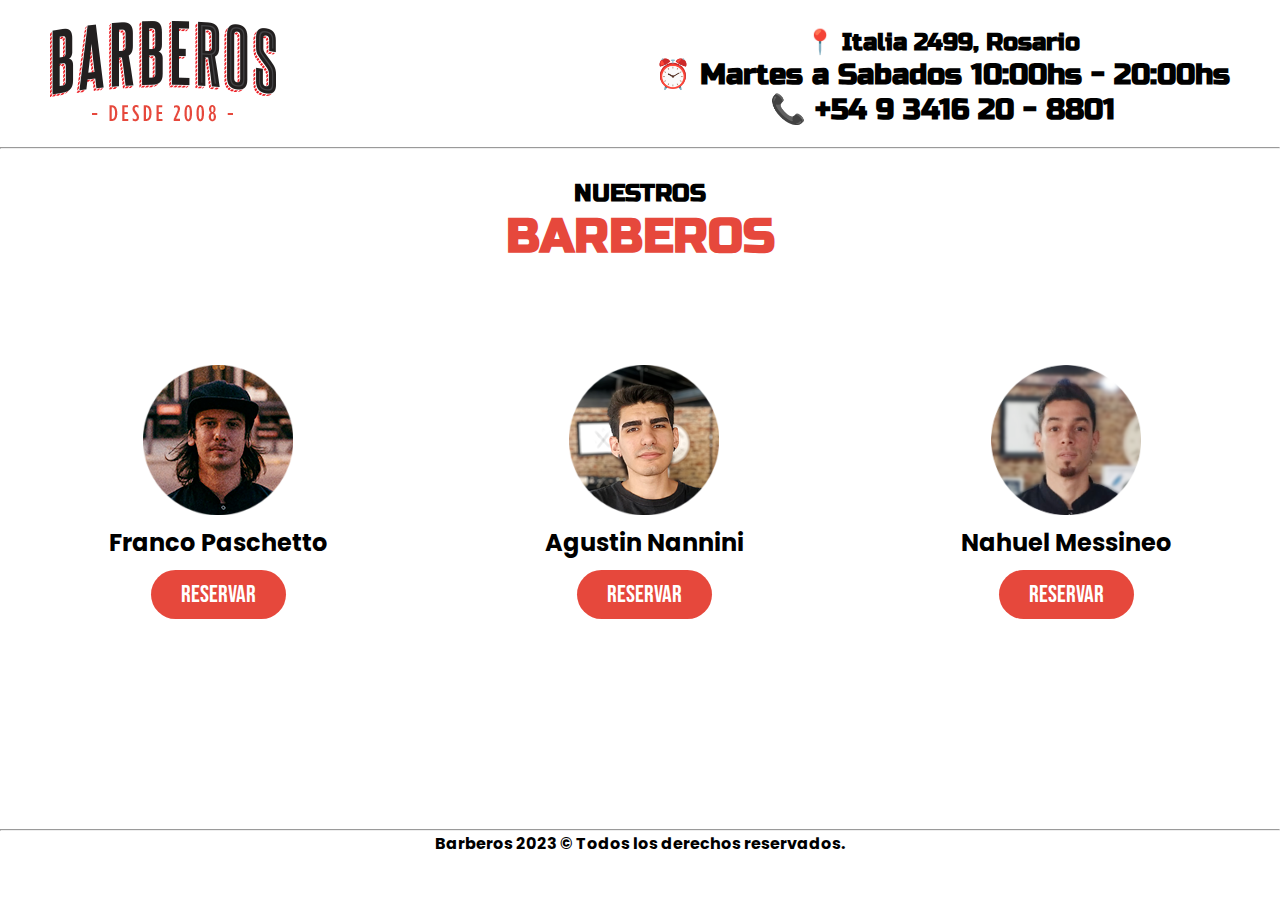
<file: index.html>
<!DOCTYPE html>
<html lang="en">
<head>
    <meta charset="UTF-8">
    <meta name="viewport" content="width=device-width, initial-scale=1.0">
    <link rel="stylesheet" href="./styles/styles.css">
    <link href="https://cdn.jsdelivr.net/npm/bootstrap@5.3.0/dist/css/bootstrap.min.css" rel="stylesheet"
        integrity="sha384-9ndCyUaIbzAi2FUVXJi0CjmCapSmO7SnpJef0486qhLnuZ2cdeRhO02iuK6FUUVM" crossorigin="anonymous">
    <link rel="preconnect" href="https://fonts.googleapis.com">
    <link rel="preconnect" href="https://fonts.gstatic.com" crossorigin>
    <link href="https://fonts.googleapis.com/css2?family=Russo+One&display=swap" rel="stylesheet">
    <link rel="preconnect" href="https://fonts.googleapis.com">
    <link rel="preconnect" href="https://fonts.gstatic.com" crossorigin>
    <link href="https://fonts.googleapis.com/css2?family=Bebas+Neue&display=swap" rel="stylesheet">
    <link
        href="https://fonts.googleapis.com/css2?family=Bebas+Neue&family=Koulen&family=Lato&family=Nunito&family=Playfair+Display:ital@1&family=Prata&family=Raleway:ital,wght@1,100&family=Roboto&family=Roboto+Condensed&family=Teko&display=swap"
        rel="stylesheet">
    <link rel="preconnect" href="https://fonts.googleapis.com">
    <link rel="preconnect" href="https://fonts.gstatic.com" crossorigin>
    <link href="https://fonts.googleapis.com/css2?family=Poppins&display=swap" rel="stylesheet">
    <title>Barberos | Turnos </title>
</head>
<body>

    <header>
        <div class="logo">
            <a href="./index.html"><img src="./imgs/logo-header.png" alt="Logo"></a>
        </div>
        <section class="section-contacto">
            <h2>
            📍 Italia 2499, Rosario
            </h2>
            <h3>⏰ Martes a Sabados 10:00hs - 20:00hs</h3>
            <h3>📞 +54 9 3416 20 - 8801</h3>
    
        </section>
    </header>
    <main>

        <hr>

        <section id="section-barberos">
        <div class="titulo">
            <h2 class="h2-menor">NUESTROS</h2>
            <h2 class="h2-mayor">BARBEROS</h2>
        </div>

        <section class="barberos-container">

            <div class="barbero">
                <img src="./imgs/franco.png" alt="Franco Paschetto">
                <h2 class="nombre-barbero">Franco Paschetto</h2>
                <a href="./pages/turno.html"><button class="button">Reservar</button></a>
            </div>
            <div class="barbero">
                <img src="./imgs/agustin.png" alt="Agustin Nannini">
                <h2 class="nombre-barbero">Agustin Nannini</h2>
                <a href="./pages/turno.html"><button class="button">Reservar</button></a>
            </div>
            <div class="barbero">
                <img src="./imgs/nahuel.png" alt="Nahuel Messineo">
                <h2 class="nombre-barbero">Nahuel Messineo</h2>
                <a href="./pages/turno.html"><button class="button">Reservar</button></a>
            </div>

        </section>

    </main>
    
    <hr>

    <footer>

        <h4 class="copy">Barberos 2023 &copy; Todos los derechos reservados.</h4>

    </footer>

    <script src="https://cdn.jsdelivr.net/npm/bootstrap@5.3.0/dist/js/bootstrap.bundle.min.js"
    integrity="sha384-geWF76RCwLtnZ8qwWowPQNguL3RmwHVBC9FhGdlKrxdiJJigb/j/68SIy3Te4Bkz"
    crossorigin="anonymous"></script>
</body>
</html>
</file>
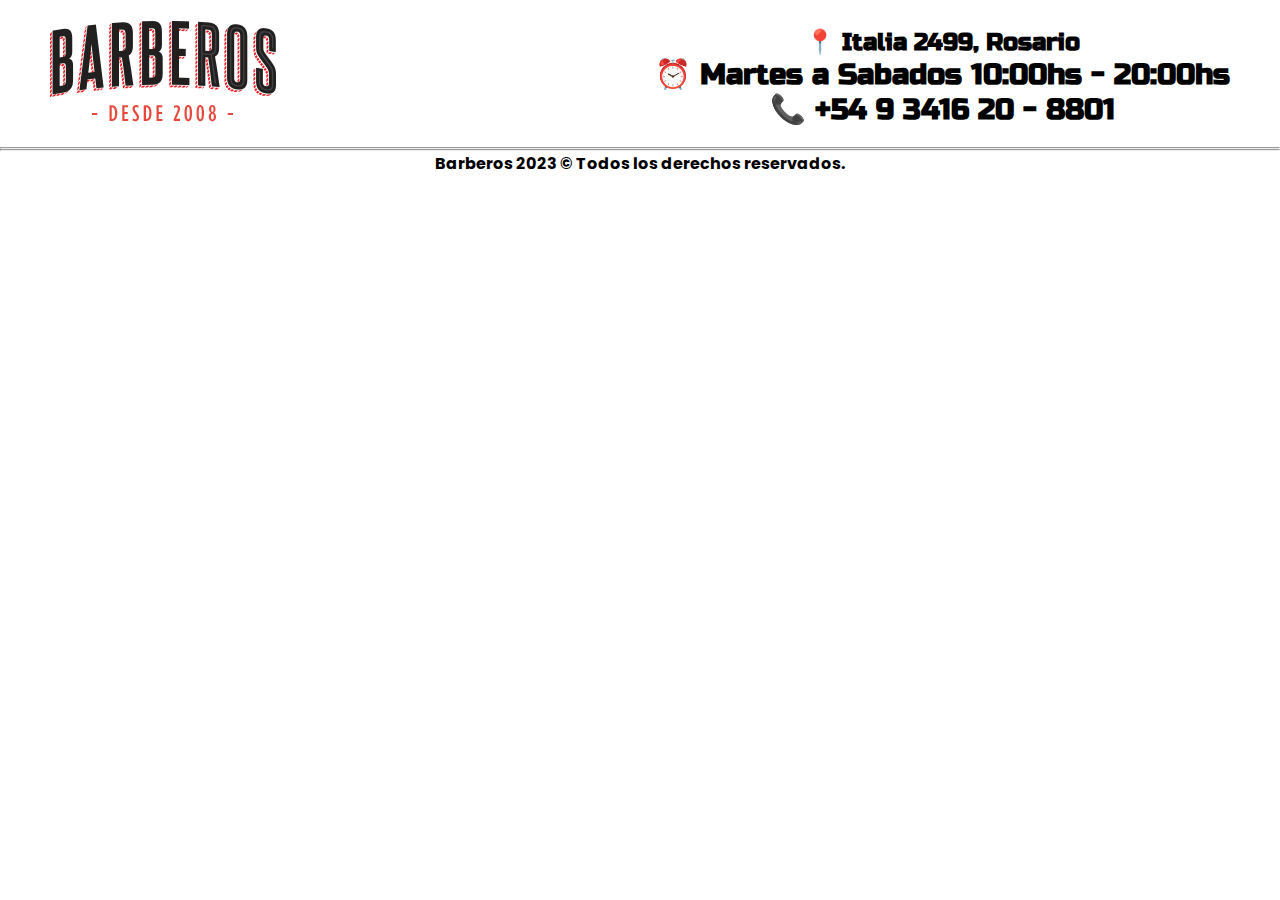
<file: pages/turno.html>
<!DOCTYPE html>
<html lang="en">
<head>
    <meta charset="UTF-8">
    <meta name="viewport" content="width=device-width, initial-scale=1.0">
    <link rel="stylesheet" href="../styles/styles.css">
    <link href="https://cdn.jsdelivr.net/npm/bootstrap@5.3.0/dist/css/bootstrap.min.css" rel="stylesheet"
        integrity="sha384-9ndCyUaIbzAi2FUVXJi0CjmCapSmO7SnpJef0486qhLnuZ2cdeRhO02iuK6FUUVM" crossorigin="anonymous">
    <link rel="preconnect" href="https://fonts.googleapis.com">
    <link rel="preconnect" href="https://fonts.gstatic.com" crossorigin>
    <link href="https://fonts.googleapis.com/css2?family=Russo+One&display=swap" rel="stylesheet">
    <link rel="preconnect" href="https://fonts.googleapis.com">
    <link rel="preconnect" href="https://fonts.gstatic.com" crossorigin>
    <link href="https://fonts.googleapis.com/css2?family=Bebas+Neue&display=swap" rel="stylesheet">
    <link
        href="https://fonts.googleapis.com/css2?family=Bebas+Neue&family=Koulen&family=Lato&family=Nunito&family=Playfair+Display:ital@1&family=Prata&family=Raleway:ital,wght@1,100&family=Roboto&family=Roboto+Condensed&family=Teko&display=swap"
        rel="stylesheet">
    <link rel="preconnect" href="https://fonts.googleapis.com">
    <link rel="preconnect" href="https://fonts.gstatic.com" crossorigin>
    <link href="https://fonts.googleapis.com/css2?family=Poppins&display=swap" rel="stylesheet">
    <title>Barberos | Turnos </title>
</head>
<body>

    <header>
        <div class="logo">
            <a href="../index.html"><img src="../imgs/logo-header.png" alt="Logo"></a>
        </div>
        <section class="section-contacto">
            <h2>
            📍 Italia 2499, Rosario
            </h2>
            <h3>⏰ Martes a Sabados 10:00hs - 20:00hs</h3>
            <h3>📞 +54 9 3416 20 - 8801</h3>
    
        </section>
    </header>

    <hr>

    <section id="turnos">
        <script async defer src="https://js.appointlet.com/"></script><link href="https://js.appointlet.com/styles.css" rel="stylesheet"><div class="appointlet-inline" data-appointlet-inline="https://appt.link/meet-with-agendify"></div>
    </section>

    <hr>

    <footer>

        <h4 class="copy">Barberos 2023 &copy; Todos los derechos reservados.</h4>

    </footer>

    <script src="https://cdn.jsdelivr.net/npm/bootstrap@5.3.0/dist/js/bootstrap.bundle.min.js"
    integrity="sha384-geWF76RCwLtnZ8qwWowPQNguL3RmwHVBC9FhGdlKrxdiJJigb/j/68SIy3Te4Bkz"
    crossorigin="anonymous"></script>
</body>
</html>
</file>
<file: styles/styles.css>
* {
    padding: 0;
    margin: 0;
    scroll-behavior: smooth;
}

header {
    display: flex;
    justify-content: space-between;
    padding: 20px 50px;
}

.logo {
    display: flex;
    justify-content: center;
    align-items: center;
}


h2 {
    font-family: 'Russo One', sans-serif;
    text-align: center;
    font-size: 1.5rem;
}

h3 {
    font-family: 'Russo One', sans-serif;
    text-align: center;
    font-size: 1.8rem;
}

.h2-mayor {
    font-family: 'Russo One', sans-serif;
    text-align: center;
    font-size: 3rem;
    color: #e6483c;
}

.h2-menor {
    font-family: 'Russo One', sans-serif;
    text-align: center;
    font-size: 1.5rem;
}

#section-barberos {
    padding: 30px 0px;
}

.barberos-container {
    display: flex;
    justify-content: space-around;
    align-items: center;
    padding: 100px 0px;
    margin-bottom: 80px;
}

.barbero {
    display: flex;
    align-items: center;
    flex-direction: column;
}

.nombre-barbero {
    font-family: 'Poppins', sans-serif;
    padding: 10px 0px;
}

.button {
    font-family: Bebas Neue;
    font-weight: 0;
    font-size: 24px;
    color: #e6483c;
    background-color: #ffffff;
    padding: 10px 40px;
    border: none;
    box-shadow: rgb(0, 0, 0) 0px 0px 0px 0px;
    border-radius: 50px;
    transition: 600ms;
    align-items: center;
    cursor: pointer;
}

.button:hover {

    transition: 600ms;
    padding: 10px 50px;
    background-color: #fff;
    color: #2b2b2b;

}

.barbero .button {
    color: #ffffff;
    background-color: #e6483c;
    padding: 10px 30px;
    transition: transform 0.3s ease, color 0.3s ease;
}

.barbero .button:hover {
    transform: scale(1.1);
    color: rgb(41, 41, 41);
}

footer {
    color: rgb(0, 0, 0);
    font-family: 'Poppins', sans-serif;
}

.copy {
    text-align: center;
}

.section-contacto {
    padding-top: 8px;
}

@media screen and (max-width: 900px) {
    header {
        display: flex;
        flex-direction: column;
    }
}

@media screen and (max-width: 580px) {
    .barberos-container {
        display: flex;
        flex-direction: column;
    }
    .barbero{
        padding: 30px 0px;
    }
}

@media screen and (max-width: 450px) {
    header {
        padding-bottom: 0px;
    }

    h2 {
        font-family: 'Russo One', sans-serif;
        text-align: center;
        font-size: 18px;
    }

    h3 {
        font-family: 'Russo One', sans-serif;
        text-align: center;
        font-size: 20px;
        padding-top: 15px;
    }

    .copy {
        font-size: 15px;
    }
}
</file>
